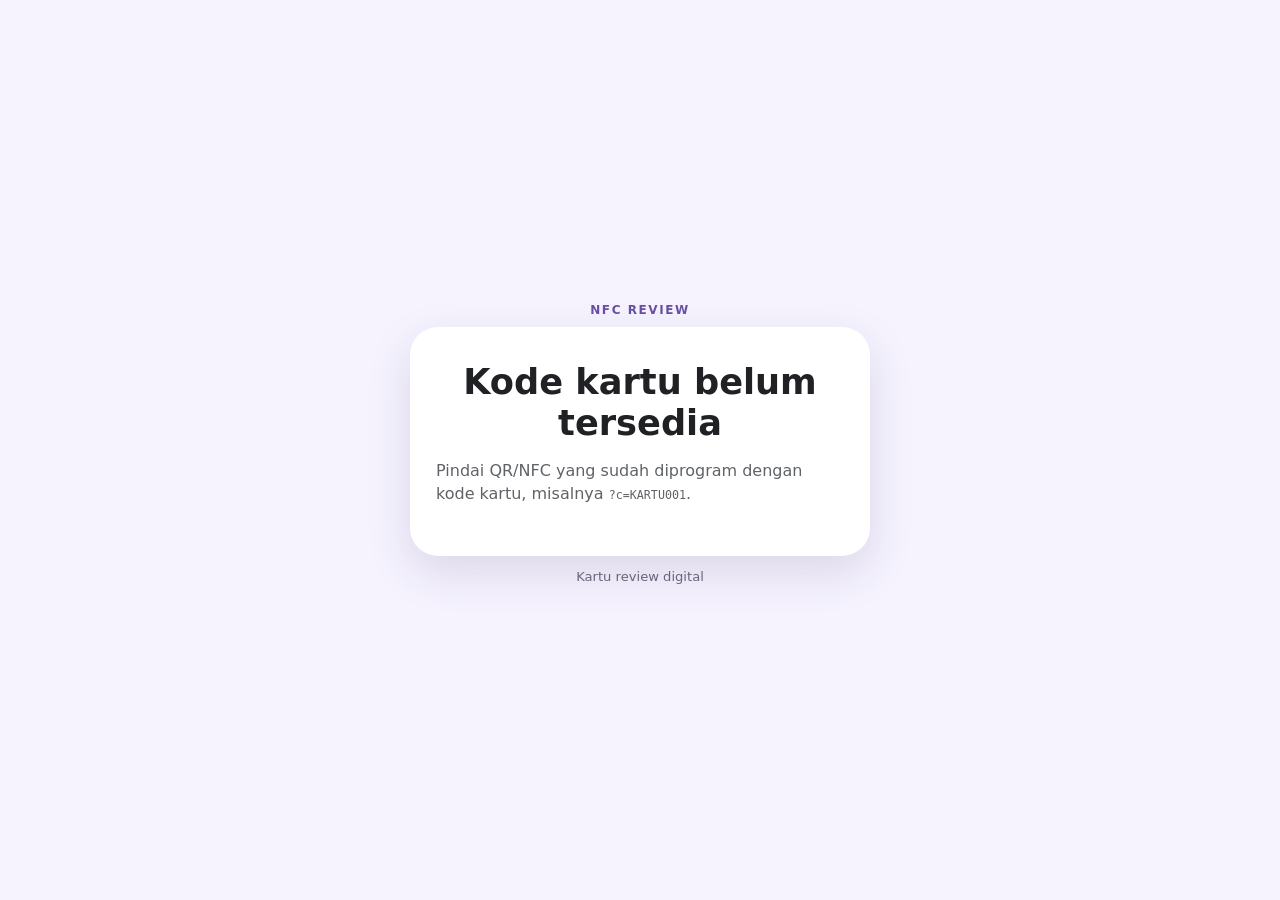
<file: index.html>
<!doctype html>
<html lang="id"><head><meta charset="UTF-8" /><meta name="viewport" content="width=device-width, initial-scale=1.0" /><meta name="theme-color" content="#6750a4" /><title>Aktivasi Kartu Review</title><link rel="stylesheet" href="styles.css" /></head>
<body><main class="shell"><p class="eyebrow">NFC REVIEW</p><section class="card" aria-live="polite">
<div id="loading" class="loading">Memeriksa kartu…</div>
<div id="activation" hidden><h1>Aktivasi Kartu</h1><p class="muted">Kode kartu: <strong id="activation-card-id"></strong></p><form id="activation-form"><label>Nama toko<input name="storeName" required maxlength="80" placeholder="Contoh: Kopi Senja" /></label><label>Link langsung tulis ulasan Google<input name="reviewUrl" type="url" required placeholder="https://g.page/r/.../review" /></label><p class="hint">Gunakan tautan Minta ulasan dari Profil Bisnis Google agar pelanggan langsung ke formulir ulasan.</p><label>Nomor WhatsApp untuk masukan privat<input name="whatsapp" required inputmode="numeric" placeholder="628123456789" /></label><label>PIN 4–8 digit untuk edit kartu<input name="pin" required inputmode="numeric" pattern="[0-9]{4,8}" minlength="4" maxlength="8" placeholder="••••" /></label><button type="submit">Aktifkan kartu</button></form></div>
<div id="review" hidden><p class="store-label">ULASAN UNTUK</p><h1 id="store-name"></h1><p id="review-prompt">Bagaimana pengalaman Anda hari ini?</p><div class="stars" role="group" aria-label="Pilih penilaian bintang"><button type="button" data-rating="1" aria-label="1 bintang">★</button><button type="button" data-rating="2" aria-label="2 bintang">★</button><button type="button" data-rating="3" aria-label="3 bintang">★</button><button type="button" data-rating="4" aria-label="4 bintang">★</button><button type="button" data-rating="5" aria-label="5 bintang">★</button></div><p id="rating-copy" class="muted">Pilih bintang di atas.</p><form id="private-feedback" hidden><label>Masukan Anda<textarea id="feedback-message" name="feedback" required maxlength="1000" placeholder="Apa yang perlu kami tingkatkan?"></textarea></label><button type="submit">Kirim ke WhatsApp toko</button></form><div id="feedback-actions" class="actions" hidden><a id="google-review-link" class="button-link primary" target="_blank" rel="noopener">Tulis ulasan di Google</a><a id="whatsapp-link" class="button-link secondary" target="_blank" rel="noopener">Kirim masukan privat via WhatsApp</a></div></div>
<div id="not-found" hidden><h1>Kode kartu belum tersedia</h1><p class="muted">Pindai QR/NFC yang sudah diprogram dengan kode kartu, misalnya <code>?c=KARTU001</code>.</p></div>
</section><p class="footer">Kartu review digital</p></main><dialog id="modal"><div id="modal-content"></div><button id="modal-close" type="button">Tutup</button></dialog><script src="config.js"></script><script src="app.js"></script></body></html>
</file>
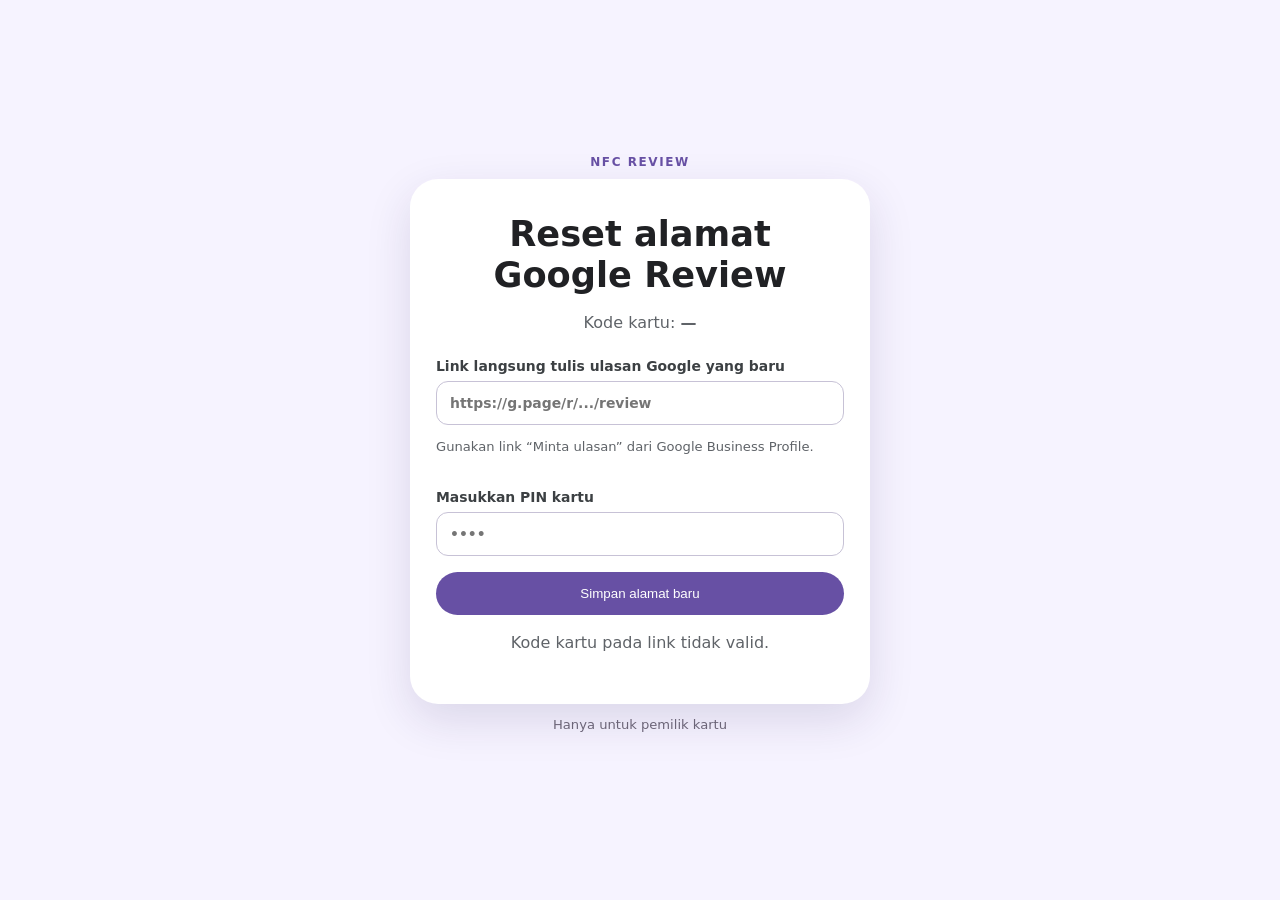
<file: reset.html>
<!doctype html>
<html lang="id">
  <head>
    <meta charset="UTF-8" />
    <meta name="viewport" content="width=device-width, initial-scale=1.0" />
    <meta name="theme-color" content="#6750a4" />
    <title>Reset Google Review</title>
    <link rel="stylesheet" href="styles.css" />
  </head>
  <body>
    <main class="shell">
      <p class="eyebrow">NFC REVIEW</p>
      <section class="card">
        <h1>Reset alamat Google Review</h1>
        <p class="muted centered">Kode kartu: <strong id="card-id">—</strong></p>
        <form id="reset-form" hidden>
          <label>Link langsung tulis ulasan Google yang baru<input name="reviewUrl" type="url" required placeholder="https://g.page/r/.../review" /></label>
          <p class="hint">Gunakan link “Minta ulasan” dari Google Business Profile.</p>
          <label>Masukkan PIN kartu<input name="pin" required inputmode="numeric" pattern="[0-9]{4,8}" minlength="4" maxlength="8" placeholder="••••" /></label>
          <button type="submit">Simpan alamat baru</button>
        </form>
        <p id="status" class="muted centered">Memeriksa kode kartu…</p>
      </section>
      <p class="footer">Hanya untuk pemilik kartu</p>
    </main>
    <dialog id="modal"><div id="modal-content"></div><button id="modal-close" type="button">Tutup</button></dialog>
    <script src="config.js"></script>
    <script src="reset.js"></script>
  </body>
</html>
</file>
<file: styles.css>
:root { color-scheme: light; font-family: Inter, system-ui, sans-serif; color: #202124; background: #f6f3ff; }
* { box-sizing: border-box; }
body { margin: 0; min-height: 100dvh; display: grid; place-items: center; padding: 24px; }
.shell { width: min(100%, 460px); text-align: center; }
.eyebrow, .store-label { margin: 0 0 10px; color: #6750a4; font-weight: 800; letter-spacing: .13em; font-size: .75rem; }
.card { background: #fff; border-radius: 28px; padding: 34px 26px; box-shadow: 0 16px 45px #2e1e5a22; text-align: left; }
h1 { margin: 0 0 8px; text-align: center; font-size: clamp(1.65rem, 7vw, 2.2rem); }
.store-label, #review-prompt, .centered { text-align: center; }
.muted, .hint { color: #5f6368; line-height: 1.45; }
.hint { font-size: .82rem; margin: -4px 0 17px; }
form { display: grid; gap: 16px; margin-top: 24px; }
label { display: grid; gap: 7px; color: #3c4043; font-weight: 700; font-size: .87rem; }
input { width: 100%; border: 1px solid #c7c2d6; border-radius: 12px; padding: 13px; font: inherit; }
input:focus { outline: 3px solid #d9ccff; border-color: #6750a4; }
button, .button-link { border: 0; border-radius: 999px; cursor: pointer; padding: 14px 18px; font: 700 1rem inherit; text-align: center; text-decoration: none; }
form button, .primary { background: #6750a4; color: #fff; }
.secondary { background: #eee9fa; color: #4e3b83; }
.stars { display: flex; justify-content: center; gap: 5px; margin: 26px 0 10px; }
.stars button { background: transparent; color: #d7d0e7; padding: 0; font-size: clamp(2.8rem, 13vw, 4rem); line-height: 1; transition: transform .15s, color .15s; }
.stars button:hover, .stars button.active { color: #f4b400; transform: scale(1.08); }
.actions { display: grid; gap: 12px; margin-top: 24px; }
.footer { color: #6b6477; font-size: .82rem; }
.loading { text-align: center; color: #6750a4; font-weight: 700; }
dialog { border: 0; border-radius: 20px; max-width: min(90vw, 380px); padding: 24px; box-shadow: 0 20px 60px #0004; }
dialog::backdrop { background: #20143488; }
#modal-close { width: 100%; background: #6750a4; color: #fff; margin-top: 15px; }
code { font-size: .9em; }

textarea { width: 100%; min-height: 112px; resize: vertical; border: 1px solid #c7c2d6; border-radius: 12px; padding: 13px; font: inherit; }
textarea:focus { outline: 3px solid #d9ccff; border-color: #6750a4; }
</file>
